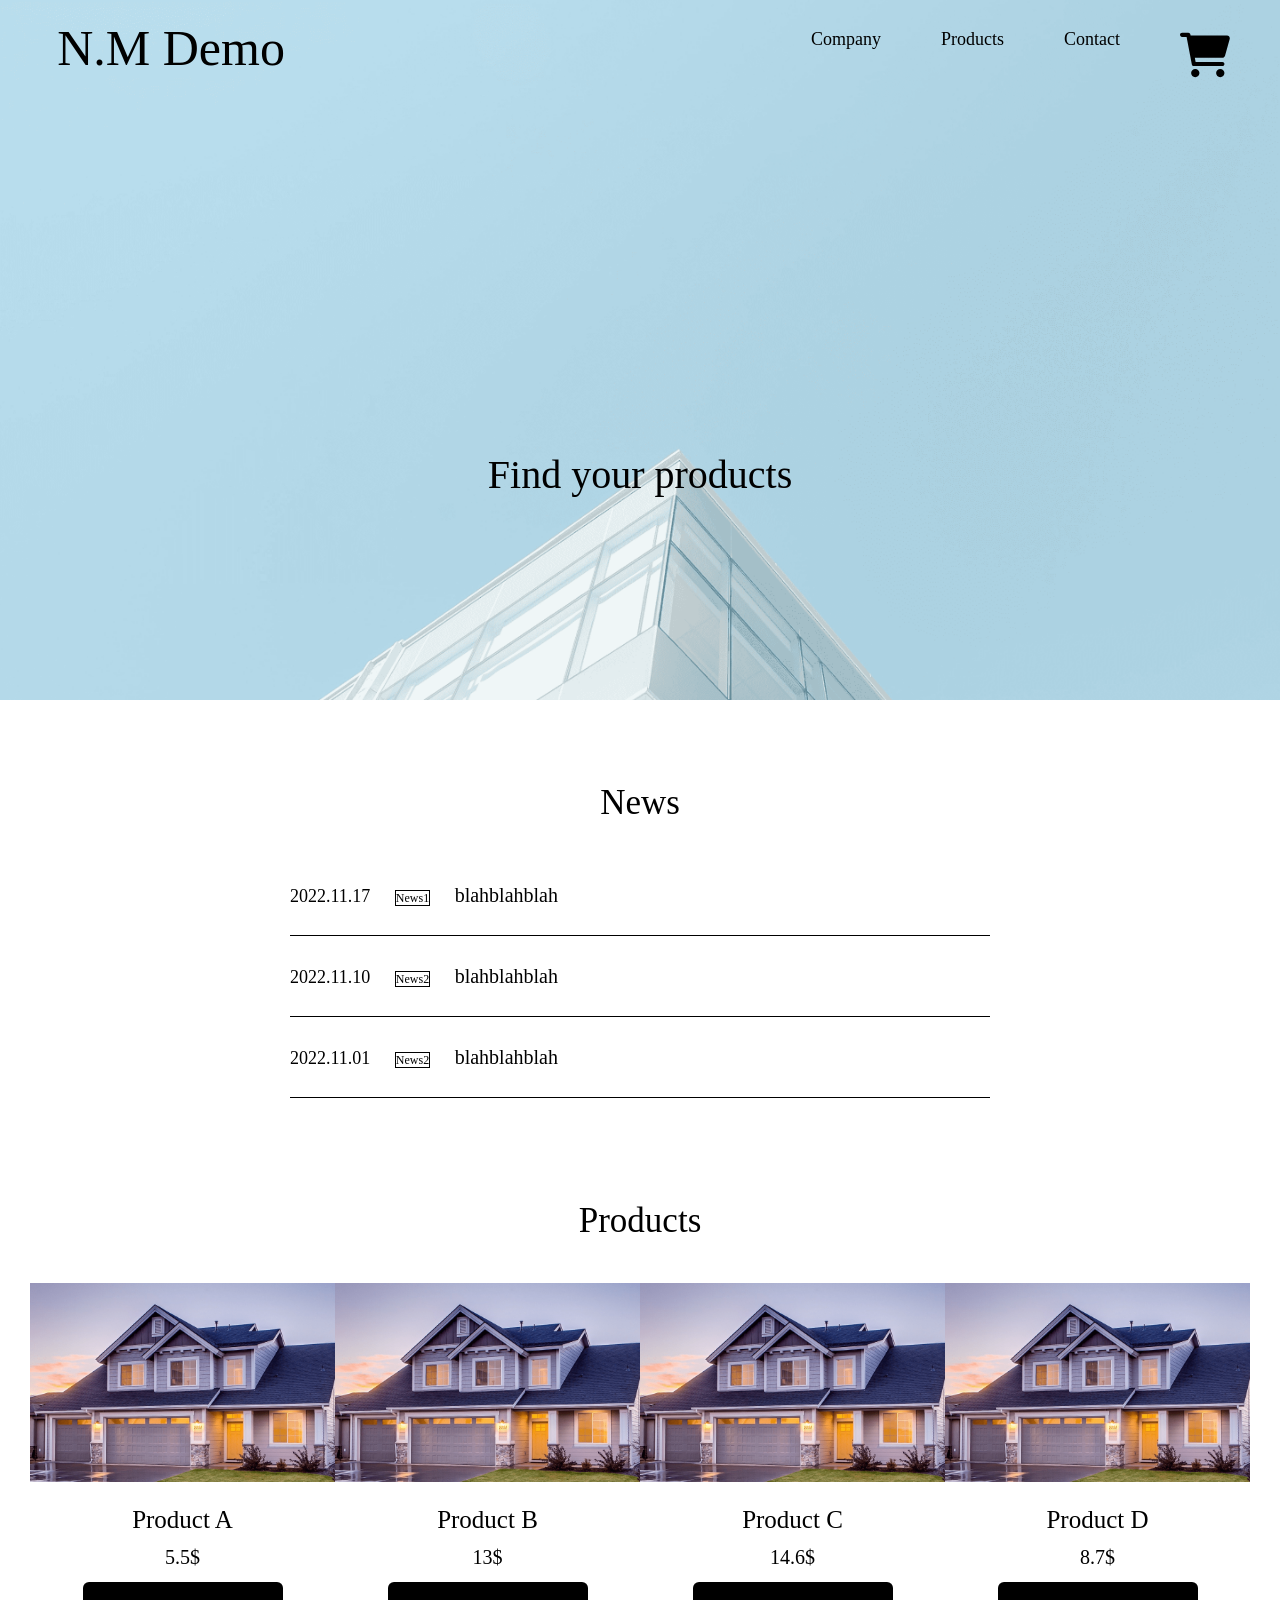
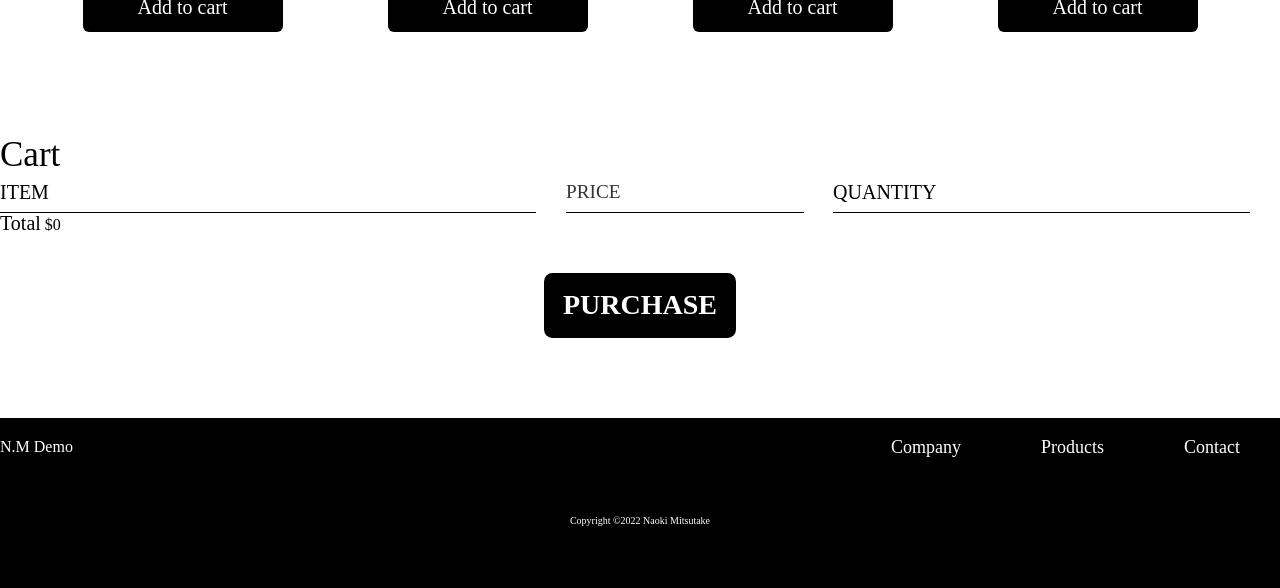
<file: index.html>
<!DOCTYPE html>
<html lang="en">
<head>
    <meta charset="UTF-8">
    <meta http-equiv="X-UA-Compatible" content="IE=edge">
    <meta name="viewport" content="width=device-width, initial-scale=1.0">
    <title>Document</title>
    <link rel="stylesheet" href="style.css">
    <link rel="stylesheet" href="reset.css">
    <script src="script.js" async></script>
</head>
<body>
  <div class="wrap">
   <div class="header-wrap">
    <div class="header-container">
        <header class="header">
        <div class="logo-wrapper">
            <h1>N.M Demo</h1>
        </div>
        <nav class="header-menu">
            <ul class="menu-list">
                <li>Company</li>
                <li>Products</li>
                <li>Contact</li>
                <li class="cart-icon"><img class="cart"  src="./images/cart-icon.svg" alt=""></li>
            </ul>
        </nav>

        <div class="header-icon">
            <img src="images/hamburger.svg" alt="ハンバーガーメニュー">
        </div>
        </header>
        <p class="header-main__text">Find your products</p>
    </div>
   </div>
  

    <section class="news">
        <h2 class="news-title">News</h2>
        <ul class="news-list">
            <li>
                <a href="#">
                    <span class="news-list__block">
                        2022.11.17
                        <span class="news-list__border">News1</span>
                    </span>
                    blahblahblah
                </a>
            </li>
            <li>
                <a href="#">
                    <span class="news-list__block">
                        2022.11.10
                        <span class="news-list__border">News2</span>
                    </span>
                    blahblahblah
                </a>
            </li>
            <li>
                <a href="#">
                    <span class="news-list__block">
                        2022.11.01
                        <span class="news-list__border">News2</span>
                    </span>
                    blahblahblah
                </a>
            </li>
        </ul>
    </section>
    <section class="case">
        <h2 class="case-title">Products</h2>
        <ul class="list">
            <li class="case-content">
                <img class="shop-item-image" src="images/building1.png" alt="">
                <h3 class="case-content__title">Product A</h3>
              <div>
                <p class="case-content__text">5.5$</p>
                <button href="#" class="productBtn">Add to cart</button>
              </div>
            </li>
            <li class="case-content">
                <img class="shop-item-image" src="images/building1.png" alt="">
                <h3 class="case-content__title">Product B</h3>
              <div>
                <p class="case-content__text">13$</p>
                <button href="#" class="productBtn">Add to cart</button>
              </div>
            </li>
            <li class="case-content">
                <img class="shop-item-image" src="images/building1.png" alt="">
                <h3 class="case-content__title">Product C</h3>
              <div>
                <p class="case-content__text">14.6$</p>
                <button href="#" class="productBtn">Add to cart</button>
              </div>
            </li>
            <li class="case-content">
                 <img class="shop-item-image" src="images/building1.png" alt="">
                <h3 class="case-content__title">Product D</h3>
              <div>
                <p class="case-content__text">8.7$</p>
                <button href="#" class="productBtn">Add to cart</button>
              </div>
            </li>
        </ul>
    </section>
</li>
<section class="container content-section">
    <h2 class="section-header">Cart</h2>
    <div class="cart-row">
        <span class="cart-item cart-header cart-column">ITEM</span>
        <span class="cart-price cart-header cart-column">PRICE</span>
        <span class="cart-quantity cart-header cart-column">QUANTITY</span>
    </div>
    <div class="cart-items">
    </div>
    <div class="cart-total">
        <strong class="cart-total-title">Total</strong>
        <span class="cart-total-price">$0</span>
    </div>
    <button class="btn btn-primary btn-purchase" type="button">PURCHASE</button>
</section>
    <footer class="footer">
      <div class="footer-content">
       <div class="footer-nav">
            <h1>N.M Demo</h1>
         <nav class="footer-nav__list">
           <ul>
            <li>
                <a href="#">Company</a>
            </li>
            <li>
                <a href="#">Products</a>
            </li>
            <li>
                <a href="#">Contact</a>
            </li>
           </ul>
        </nav>
       </div>
        <p class="copyright">Copyright ©2022 Naoki Mitsutake</p>
      </div>
    </footer>
  </div>
</body>
</html>
</file>
<file: style.css>
@media (max-width: 960px) {
  body {
    margin: 0;
  }
  img {
    max-width: 100%;
    max-height: 600px;
  }
  a {
    text-decoration: none;
  }
  a:hover {
    opacity: 0.5;
  }
  .logo-wrapper {
    padding-left: 3%;
  }
  .logo-wrapper h1 {
    font-size: 50px;
    font-family: serif;
  }
  .header-wrap {
    padding: 15px 20px;
    height: 310px;
    background-image: url(images/main.png);
    background-size: cover;
    position: relative;
  }
  .header-wrap .header {
    display: -webkit-box;
    display: -ms-flexbox;
    display: flex;
    -webkit-box-pack: justify;
        -ms-flex-pack: justify;
            justify-content: space-between;
    -webkit-box-align: center;
        -ms-flex-align: center;
            align-items: center;
  }
  .header-wrap .header-logo {
    height: 40px;
  }
  .header-wrap .header-logo:hover {
    opacity: 0.5;
  }
  .header-wrap .header-menu {
    display: none;
  }
  .header-wrap .header-main__text {
    position: absolute;
    top: 65%;
    left: 50%;
    -webkit-transform: translate(-50%, 0);
            transform: translate(-50%, 0);
    font-size: 25px;
    font-family: serif;
  }
  .news {
    padding: 50px 20px;
    font-family: serif;
  }
  .news a {
    color: black;
    font-size: 20px;
  }
  .news li {
    margin-top: 60px;
    border-bottom: solid 1px black;
    padding-bottom: 30px;
  }
  .news .news-list__block {
    font-size: 12px;
    display: block;
    margin-bottom: 20px;
  }
  .news .news-list__border {
    border: solid 1px #000000;
    margin: 20px;
    font-size: 12px;
  }
  .news .news-title {
    font-size: 25px;
    text-align: center;
  }
  .case {
    margin: 55px 0;
    padding: 0 30px;
    text-align: center;
    font-family: serif;
  }
  .case .case-title {
    font-size: 25px;
    margin-bottom: 25px;
  }
  .case .list {
    display: -webkit-box;
    display: -ms-flexbox;
    display: flex;
    -webkit-box-orient: vertical;
    -webkit-box-direction: normal;
        -ms-flex-direction: column;
            flex-direction: column;
  }
  .case .case-content {
    margin-bottom: 50px;
  }
  .case .case-content__title {
    font-size: 25px;
    margin-top: 25px;
  }
  .case .case-content__text {
    margin-top: 15px;
  }
  .case .case-content__img {
    height: 47px;
    margin-top: 15px;
  }
  .case .productBtn {
    width: 200px;
    height: 50px;
    text-align: center;
    font-size: 20px;
    background-color: #000000;
    color: #ffffff;
    padding: 10px 40px;
  }
  .links {
    margin-top: 55px;
  }
  .links img {
    width: 100%;
    -o-object-fit: cover;
       object-fit: cover;
  }
  .footer {
    text-align: center;
    background-color: black;
    color: white;
    height: 370px;
    font-family: serif;
    position: relative;
  }
  .footer .footer-nav {
    display: -webkit-box;
    display: -ms-flexbox;
    display: flex;
    -webkit-box-orient: vertical;
    -webkit-box-direction: normal;
        -ms-flex-direction: column;
            flex-direction: column;
  }
  .footer.footer-nav__list {
    margin-top: 60px;
    margin-bottom: 30px;
    margin: 60px 40px 30px 40px;
  }
  .footer li {
    margin: 30px 0;
    font-size: 18px;
  }
  .footer a {
    color: white;
  }
  .footer p {
    font-size: 10px;
    color: white;
  }
  .footer .footer-logo {
    height: 40px;
    margin-bottom: 30px;
    margin-top: 55px;
  }
}

@media (min-width: 961px) {
  body {
    margin: 0;
  }
  img {
    max-width: 100%;
    max-height: 600px;
  }
  a {
    text-decoration: none;
  }
  a:hover {
    opacity: 0.5;
  }
  .logo-wrapper {
    padding-left: 3%;
  }
  .logo-wrapper h1 {
    font-size: 50px;
    font-family: serif;
  }
  .header-wrap {
    padding: 15px 20px;
    height: 670px;
    background-image: url(images/main.png);
    background-size: cover;
    position: relative;
  }
  .header-wrap .header {
    display: -webkit-box;
    display: -ms-flexbox;
    display: flex;
    -webkit-box-pack: justify;
        -ms-flex-pack: justify;
            justify-content: space-between;
    -webkit-box-align: center;
        -ms-flex-align: center;
            align-items: center;
  }
  .header-wrap .header-logo {
    height: 60px;
    margin-top: 20px;
  }
  .header-wrap .header-logo:hover {
    opacity: 0.5;
  }
  .header-wrap .header-icon {
    display: none;
  }
  .header-wrap .header-menu {
    font-family: serif;
    font-size: 18px;
  }
  .header-wrap .header-menu ul {
    display: -webkit-box;
    display: -ms-flexbox;
    display: flex;
    -ms-flex-pack: distribute;
        justify-content: space-around;
  }
  .header-wrap .header-menu ul li {
    padding-top: 15px;
    margin: 0 30px;
  }
  .header-wrap .header-menu ul li:hover {
    opacity: 0.5;
  }
  .header-wrap .header-menu ul li.cart-icon > .cart {
    width: 50px;
    height: 50px;
  }
  .header-wrap .header-main__text {
    position: absolute;
    top: 65%;
    left: 50%;
    -webkit-transform: translate(-50%, 0);
            transform: translate(-50%, 0);
    font-size: 40px;
    font-family: serif;
  }
  .news {
    padding: 50px 20px;
    font-family: serif;
  }
  .news a {
    color: black;
    font-size: 20px;
  }
  .news li {
    padding: 30px 0;
    border-bottom: 1px solid #000;
  }
  .news .news-list {
    max-width: 700px;
    margin: 0 auto;
  }
  .news .news-list__block {
    font-size: 18px;
    margin-bottom: 20px;
  }
  .news .news-list__border {
    border: solid 1px #000000;
    margin: 20px;
    font-size: 12px;
  }
  .news .news-title {
    font-size: 35px;
    text-align: center;
    margin: 35px 0;
  }
  .case {
    margin: 55px 0;
    padding: 0 30px;
    text-align: center;
    font-family: serif;
  }
  .case .case-title {
    font-size: 35px;
    margin-bottom: 45px;
  }
  .case .list {
    display: -webkit-box;
    display: -ms-flexbox;
    display: flex;
  }
  .case p {
    margin: 0 20px;
  }
  .case .case-content {
    margin-bottom: 50px;
  }
  .case .case-content__title {
    font-size: 25px;
    margin-top: 25px;
  }
  .case .case-content__text {
    margin-top: 15px;
    margin-bottom: 15px;
    font-size: 20px;
  }
  .case .case-content__img {
    height: 47px;
    margin-top: 15px;
  }
  .case .productBtn {
    width: 200px;
    height: 50px;
    text-align: center;
    font-size: 20px;
    background-color: #000000;
    color: #ffffff;
    padding: 10px 40px;
    border-radius: .3em;
  }
  .links {
    display: -webkit-box;
    display: -ms-flexbox;
    display: flex;
    margin-top: 55px;
  }
  .footer {
    text-align: center;
    background-color: black;
    color: white;
    height: 170px;
    font-family: serif;
    position: relative;
  }
  .footer .footer-nav {
    display: -webkit-box;
    display: -ms-flexbox;
    display: flex;
    -webkit-box-pack: justify;
        -ms-flex-pack: justify;
            justify-content: space-between;
    -webkit-box-align: center;
        -ms-flex-align: center;
            align-items: center;
    margin-bottom: 60px;
    padding-top: 20px;
  }
  .footer.footer-nav__list {
    -webkit-box-ordinal-group: 3;
        -ms-flex-order: 2;
            order: 2;
  }
  .footer ul {
    display: -webkit-box;
    display: -ms-flexbox;
    display: flex;
    font-size: 18px;
  }
  .footer li {
    margin: 0 40px;
  }
  .footer a {
    color: white;
  }
  .footer p {
    font-size: 10px;
    color: white;
  }
  .footer .footer-logo {
    height: 40px;
    margin-top: 20px;
  }
  .cart-column {
    display: -webkit-box;
    display: -ms-flexbox;
    display: flex;
    -webkit-box-align: center;
        -ms-flex-align: center;
            align-items: center;
    border-bottom: 1px solid black;
    margin-right: 1.5em;
    padding-bottom: 10px;
    margin-top: 10px;
    font-size: 20px;
    font-family: serif;
  }
  .cart-row {
    display: -webkit-box;
    display: -ms-flexbox;
    display: flex;
  }
  .cart-item {
    width: 45%;
  }
  .cart-price {
    width: 20%;
    font-size: 1.2em;
    color: #333;
  }
  .cart-quantity {
    width: 35%;
  }
  .cart-item-title {
    color: #333;
    margin-left: .5em;
    font-size: 1.2em;
  }
  .cart-item-image {
    width: 75px;
    height: auto;
    border-radius: 10px;
  }
  .cart-quantity-input {
    width: 75px;
    margin-right: 30px;
  }
  .container2 {
    display: none;
  }
  .btn {
    text-align: center;
    vertical-align: middle;
    padding: .67em .67em;
    cursor: pointer;
  }
  .btn-primary {
    color: white;
    background-color: #56CCF2;
    border: none;
    border-radius: .3em;
    font-weight: bold;
  }
  .btn-danger {
    color: white;
    background-color: black;
    font-family: serif;
    border: none;
    font-weight: bold;
    border-radius: .3em;
  }
  .btn-purchase {
    color: white;
    background-color: black;
    font-family: serif;
    display: block;
    margin: 40px auto 80px auto;
    font-size: 1.75em;
  }
  .section-header {
    font-size: 35px;
    font-family: serif;
  }
  .cart-total-title {
    font-size: 20px;
    font-family: serif;
  }
}
/*# sourceMappingURL=style.css.map */
</file>
